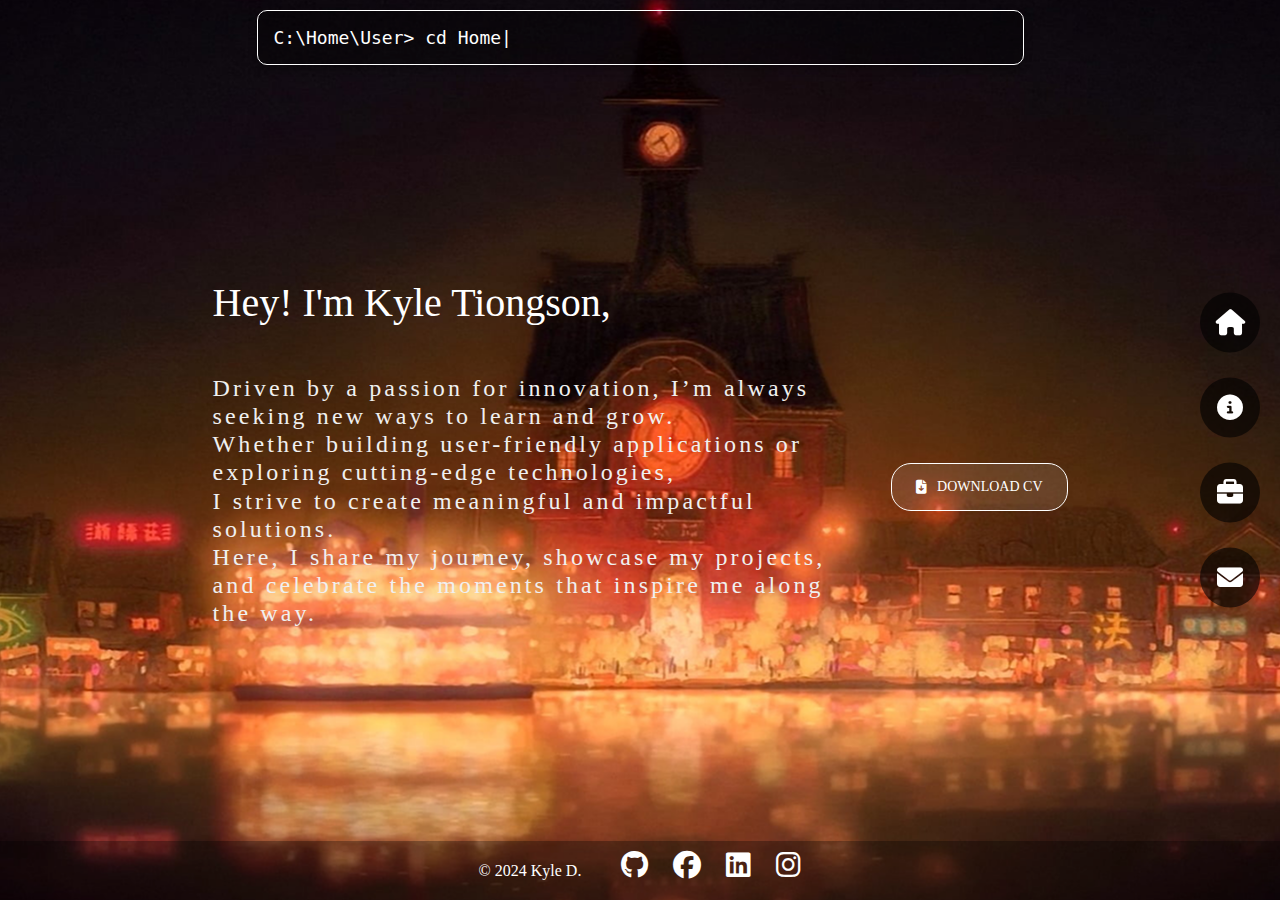
<file: index.html>
<!DOCTYPE html>
<html lang="en">
<head>
  <meta charset="UTF-8">
  <title>Kyle Tiongson | Portfolio</title>
  <meta name="viewport" content="width=device-width, initial-scale=1">
  <link rel="stylesheet" href="https://cdnjs.cloudflare.com/ajax/libs/font-awesome/6.4.0/css/all.min.css">
  <link rel="stylesheet" href="style.css">
</head>
<body>

  <div class="top-bar">C:\Home\User&gt; cd Home|</div>

  <div class="content">
    <h1>Hey! I'm Kyle Tiongson,</h1>
    <div class="text-button-wrapper">
      <p>
        Driven by a passion for innovation, I’m always seeking new ways to learn and grow. 
        Whether building user-friendly applications or exploring cutting-edge technologies, 
        I strive to create meaningful and impactful solutions. 
        Here, I share my journey, showcase my projects, and celebrate the moments that inspire me along the way.
      </p>
      <a href="cv/Tiongson, Kyle CV.pdf" download class="download-btn"><i class="fa-solid fa-file-arrow-down"></i> DOWNLOAD CV</a>
    </div>
  </div>
  
  <div class="sidebar">
    <a href="index.html"><i class="fas fa-home"></i></a>
    <a href="about.html"><i class="fas fa-info-circle"></i></a>
    <a href="showcase.html"><i class="fas fa-briefcase"></i></a>
    <a href="contact.html"><i class="fas fa-envelope"></i></a>
  </div>

  <footer>
    <div class="footer-content">
      <p>© 2024 Kyle D.</p>
      <div class="socials">
        <i class="fab fa-github"></i>
        <i class="fab fa-facebook"></i>
        <i class="fab fa-linkedin"></i>
        <i class="fab fa-instagram"></i>
      </div>
    </div>
  </footer>
  
</body>
</html>
</file>
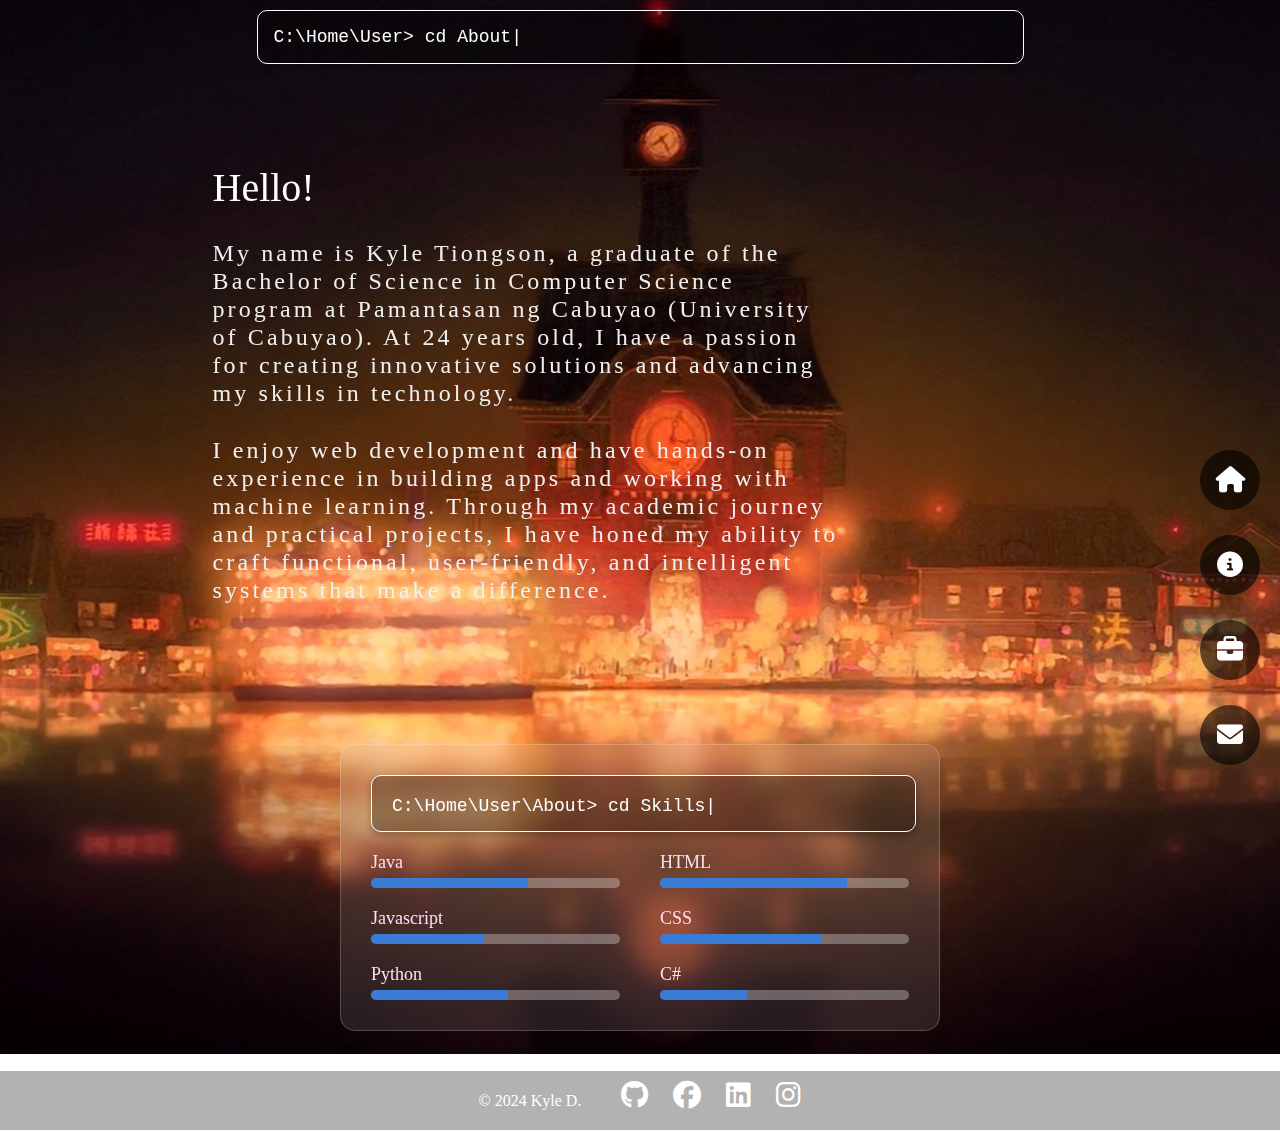
<file: about.html>
<!DOCTYPE html>
<html lang="en">
<head>
  <meta charset="UTF-8" />
  <meta name="viewport" content="width=device-width, initial-scale=1.0" />
  <link rel="stylesheet" href="https://cdnjs.cloudflare.com/ajax/libs/font-awesome/6.4.0/css/all.min.css" />
  <link rel="stylesheet" href="style.css" />
  <link rel="stylesheet" href="https://unpkg.com/aos@next/dist/aos.css" />
  <title>About Me!</title>
</head>
<body>
    <div data-aos="fade-down" data-aos-duration="1000" class="top-bar">C:\Home\User&gt; cd About|</div>

    <div class="content">
      <h1 data-aos="fade-down" data-aos-duration="2000">Hello!</h1>
    <p data-aos="fade-right" data-aos-duration="2000">
      My name is Kyle Tiongson, a graduate of the Bachelor of Science in Computer Science program at Pamantasan ng Cabuyao (University of Cabuyao). At <span id="age"></span> years old, I have a passion for creating innovative solutions and advancing my skills in technology.
    </p>
    <p data-aos="fade-left" data-aos-duration="2000">
      I enjoy web development and have hands-on experience in building apps and working with machine learning. Through my academic journey and practical projects, I have honed my ability to craft functional, user-friendly, and intelligent systems that make a difference.
    </p>
    </div>
    
    <div data-aos="fade-up" data-aos-duration="2000" class="card-container">
        <div class="card">
          <div class="terminal-bar">C:\Home\User\About&gt; cd Skills|</div>
          <div class="skills">
            <div class="skill java">
              <div class="skill-name">Java</div>
              <div class="progress-bar"><div class="progress"></div></div>
            </div>
            <div class="skill html">
              <div class="skill-name">HTML</div>
              <div class="progress-bar"><div class="progress"></div></div>
            </div>
            <div class="skill js">
              <div class="skill-name">Javascript</div>
              <div class="progress-bar"><div class="progress"></div></div>
            </div>
            <div class="skill css">
              <div class="skill-name">CSS</div>
              <div class="progress-bar"><div class="progress"></div></div>
            </div>
            <div class="skill python">
              <div class="skill-name">Python</div>
              <div class="progress-bar"><div class="progress"></div></div>
            </div>
            <div class="skill csharp">
              <div class="skill-name">C#</div>
              <div class="progress-bar"><div class="progress"></div></div>
            </div>
          </div>
        </div>
      </div>

      <div data-aos="fade-left" data-aos-duration="1000" class="sidebar">
      <a href="index.html"><i class="fas fa-home"></i></a>
      <a href="about.html"><i class="fas fa-info-circle"></i></a>
      <a href="showcase.html"><i class="fas fa-briefcase"></i></a>
      <a href="contact.html"><i class="fas fa-envelope"></i></a>
    </div>
      
  <footer>
    <div class="footer-content">
      <p>© 2024 Kyle D.</p>
      <div class="socials">
        <i class="fab fa-github"></i>
        <i class="fab fa-facebook"></i>
        <i class="fab fa-linkedin"></i>
        <i class="fab fa-instagram"></i>
      </div>
    </div>
  </footer>
</body>

<script>
  //Age update every year
  const birthDate = new Date(2002, 0, 22);

  function calculateAge(birthDate) {
    const today = new Date();
    let age = today.getFullYear() - birthDate.getFullYear();
    const m = today.getMonth() - birthDate.getMonth();
    if (m < 0 || (m === 0 && today.getDate() < birthDate.getDate())) {
      age--;
    }
    return age;
  }

  // Insert age into the span with id 'age'
  document.getElementById('age').textContent = calculateAge(birthDate);
</script>

<script src="https://unpkg.com/aos@next/dist/aos.js"></script>
  <script>
    AOS.init();
  </script>  

</html>
</file>
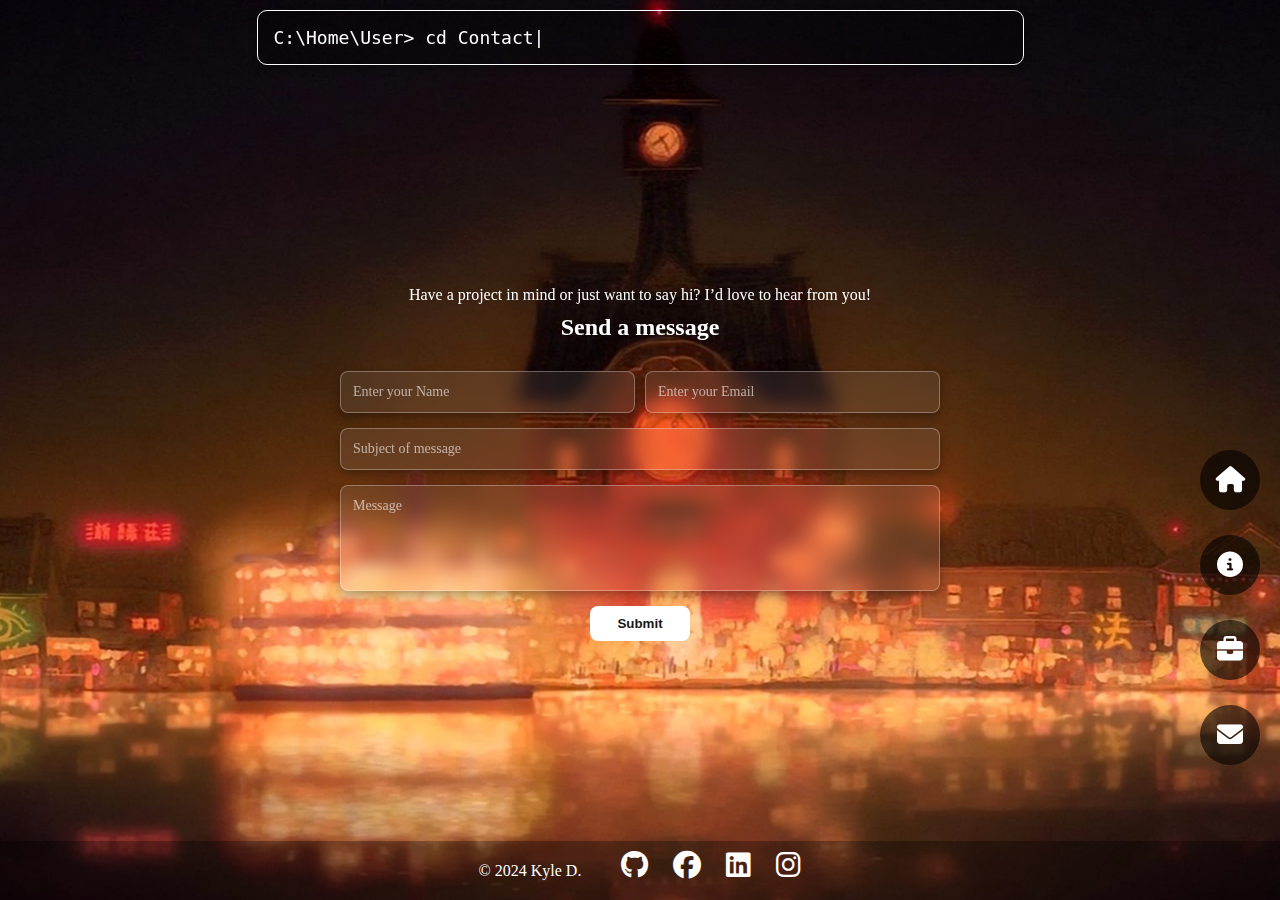
<file: contact.html>
<!DOCTYPE html>
<html lang="en">
<head>
    <meta charset="UTF-8">
    <meta name="viewport" content="width=device-width, initial-scale=1.0">
    <link rel="stylesheet" href="https://cdnjs.cloudflare.com/ajax/libs/font-awesome/6.4.0/css/all.min.css" />
    <link rel="stylesheet" href="style.css">
    <link rel="stylesheet" href="https://unpkg.com/aos@next/dist/aos.css" />
    <title>Contact Me</title>
</head>
<body>
    <div data-aos="fade-down" data-aos-duration="1000" class="top-bar">C:\Home\User&gt; cd Contact|</div>
      <div class="contact-container">
        <p data-aos="fade-down" data-aos-duration="1200" class="contact-intro">Have a project in mind or just want to say hi? I’d love to hear from you!</p>
        <h2 data-aos="fade-down" data-aos-duration="1400" class="contact-heading">Send a message</h2>
      
        <form class="contact-form" name="submit-to-google-sheet">
          <div class="name-row">
            <input data-aos="fade-right" data-aos-duration="1500" type="text" name="Name" placeholder="Enter your Name" required />
            <input data-aos="fade-left" data-aos-duration="1500" type="email" name="Email" placeholder="Enter your Email" required />
          </div>
          <input data-aos="fade-up" data-aos-duration="1500" type="text" name="Subject" placeholder="Subject of message" />
            <textarea data-aos="fade-up" data-aos-duration="1500" name="Message" placeholder="Message" rows="5" required></textarea>
          <button data-aos="fade-up" data-aos-duration="1500" type="submit">Submit</button>
        </form>
      </div>

       <div data-aos="fade-left" data-aos-duration="1000" class="sidebar">
        <a href="index.html"><i class="fas fa-home"></i></a>
        <a href="about.html"><i class="fas fa-info-circle"></i></a>
        <a href="showcase.html"><i class="fas fa-briefcase"></i></a>
        <a href="contact.html"><i class="fas fa-envelope"></i></a>
      </div>

      <footer>
        <div class="footer-content">
          <p>© 2024 Kyle D.</p>
          <div class="socials">
            <i class="fab fa-github"></i>
            <i class="fab fa-facebook"></i>
            <i class="fab fa-linkedin"></i>
            <i class="fab fa-instagram"></i>
          </div>
        </div>
      </footer>
</body>

<script>
    const scriptURL = 'https://script.google.com/macros/s/AKfycbx6GZ776RJOY4gr-tXEjqq9CETik5uZwqJqNCkYyf_9-Wk6Rkvrv1jBzm8x-wtQaJWe/exec'
    const form = document.forms['submit-to-google-sheet']
  
    form.addEventListener('submit', e => {
      e.preventDefault()
      fetch(scriptURL, { method: 'POST', body: new FormData(form)})
        .then(response => {
          alert('Message sent! Thank you for reaching out.');
          form.reset();
        })
        .catch(error => console.error('Error!', error.message))
    })
  </script>

  <script src="https://unpkg.com/aos@next/dist/aos.js"></script>
  <script>
    AOS.init();
  </script>   
    
</html>
</file>
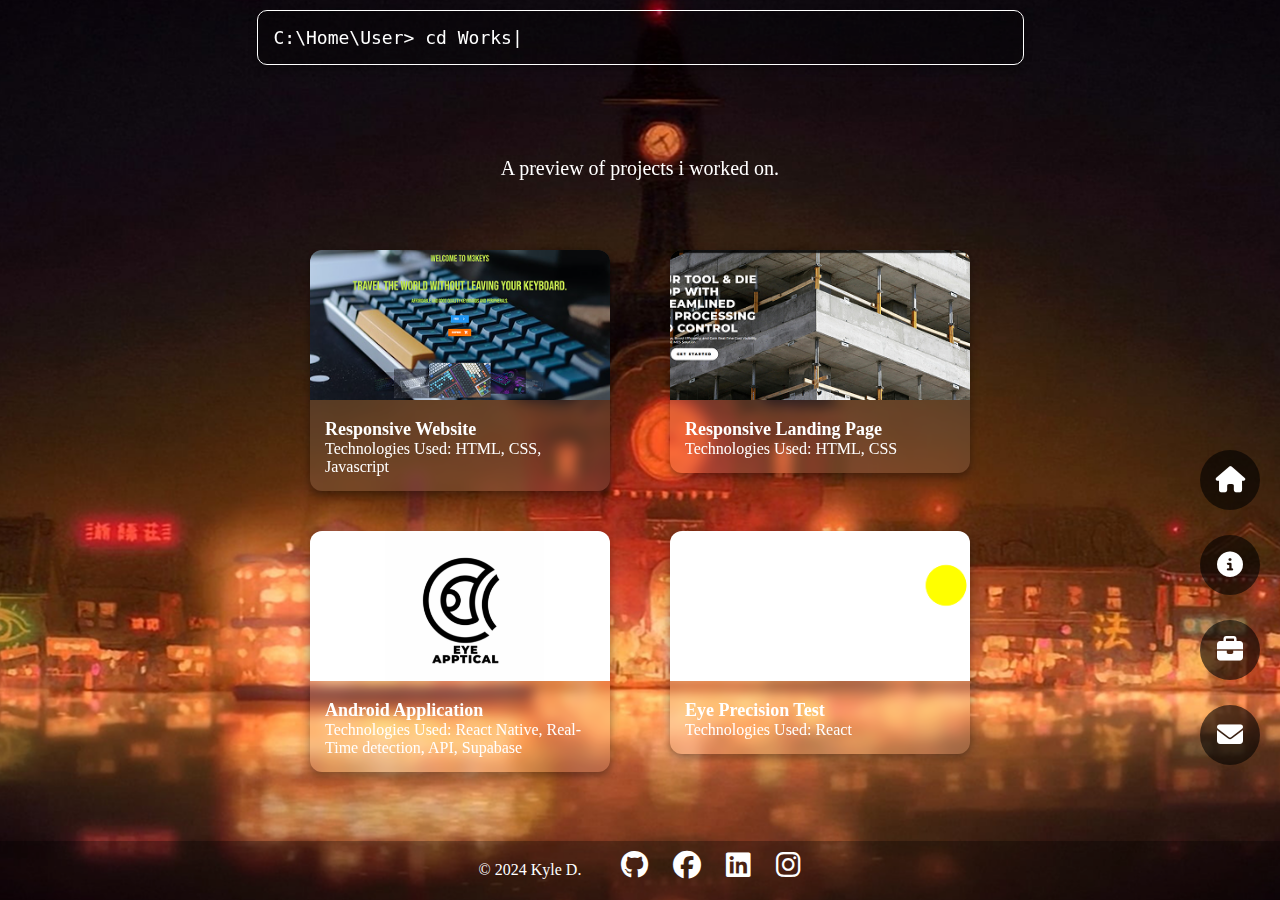
<file: showcase.html>
<!DOCTYPE html>
<html lang="en">
<head>
    <meta charset="UTF-8">
    <meta name="viewport" content="width=device-width, initial-scale=1.0">
    <link rel="stylesheet" href="https://cdnjs.cloudflare.com/ajax/libs/font-awesome/6.4.0/css/all.min.css" />
    <link rel="stylesheet" href="style.css">
    <link rel="stylesheet" href="https://unpkg.com/aos@next/dist/aos.css" />
    <title>Works</title>
</head>
<body>
    <div data-aos="fade-down" data-aos-duration="1000" class="top-bar">C:\Home\User&gt; cd Works|</div>

    <h2 data-aos="fade-down" data-aos-duration="2000" class="works-title"><br>A preview of projects i worked on. </h2>

      <div data-aos="fade-down" data-aos-duration="2000" class="projects-grid">
        <!-- Project 1 -->
        <div class="project-card">
          <img src="assets/Website.png" alt="Responsive Website" />
          <div class="project-info">
            <h3>Responsive Website</h3>
            <p>Technologies Used: HTML, CSS, Javascript</p>
          </div>
        </div>
    
        <!-- Project 2 -->
        <div class="project-card">
          <img src="assets/landingPage.png" alt="Landing Page" />
          <div class="project-info">
            <h3>Responsive Landing Page</h3>
            <p>Technologies Used: HTML, CSS</p>
          </div>
        </div>
    
        <!-- Project 3 -->
        <div class="project-card">
          <img src="assets/eyeapp.png" alt="Android App" />
          <div class="project-info">
            <h3>Android Application</h3>
            <p>Technologies Used: React Native, Real-Time detection, API, Supabase</p>
          </div>
        </div>
    
        <!-- Project 4 -->
        <div class="project-card">
          <img src="assets/eyePrecision.png" alt="Eye Precision Test" />
          <div class="project-info">
            <h3>Eye Precision Test</h3>
            <p>Technologies Used: React</p>
          </div>
        </div>
      </div>

      <div data-aos="fade-left" data-aos-duration="1000" class="sidebar">
        <a href="index.html"><i class="fas fa-home"></i></a>
        <a href="about.html"><i class="fas fa-info-circle"></i></a>
        <a href="showcase.html"><i class="fas fa-briefcase"></i></a>
        <a href="contact.html"><i class="fas fa-envelope"></i></a>
      </div>

      <footer>
        <div class="footer-content">
          <p>© 2024 Kyle D.</p>
          <div class="socials">
            <i class="fab fa-github"></i>
            <i class="fab fa-facebook"></i>
            <i class="fab fa-linkedin"></i>
            <i class="fab fa-instagram"></i>
          </div>
        </div>
      </footer>
    
</body>
<script src="https://unpkg.com/aos@next/dist/aos.js"></script>
  <script>
    AOS.init();
  </script>   
</html>
</file>
<file: style.css>
/* ===========================
   GLOBAL RESET AND BODY STYLE
=========================== */
* {
  margin: 0;
  padding: 0;
  box-sizing: border-box;
}

body {
  font-family: Poppins;
  color: white;
  background: url('assets/bg.png') no-repeat center center fixed;
  background-size: cover;
  height: 100vh;
  display: flex;
  flex-direction: column;
  justify-content: space-between;
}

/* ===========================
   TOP BAR
=========================== */
.top-bar {
  padding: 1rem;
  font-family: 'Poppins', monospace;
  background: rgba(0, 0, 0, 0.3);
  display: inline-block;
  font-size: 1.125rem;
  border-radius: 10px;
  border: 1px solid #FFF;
  box-shadow: 0px 3px 7.5px 1px rgba(5, 2, 2, 0.25);
  width: 90%;
  max-width: 767px;
  margin: 10px auto 0;
  box-sizing: border-box;
}

@media (max-width: 480px) {
  .top-bar {
    font-size: 1rem;
    padding: 0.75rem;
  }
}

/* ===========================
   HOME PAGE STYLES
=========================== */
.homeContent {
  width: 90%;
  max-width: 855px;
  margin: 10px auto;
  height: auto;
  box-sizing: border-box;
}

.homeContent h1 {
  color: #FFF;
  font-family: "Poppins", sans-serif;
  font-size: 2.5rem;
  font-weight: 500;
  margin: 0 0 15px 0;
}

.homeContent p {
  width: 100%;
  max-width: 626px;
  color: #F0F0F0;
  font-family: Roboto, sans-serif;
  font-size: 1.5rem;
  font-weight: 400;
  line-height: 1.17;
  letter-spacing: 3.12px;
  margin-bottom: 20px;
}

.text-button-wrapper {
  display: flex;
  flex-wrap: wrap;
  justify-content: space-between;
  align-items: center;
  margin-top: 20px;
  width: 100%;
  max-width: 855px;
  gap: 20px;
}

.text-button-wrapper p {
  flex: 1;
  margin: 0;
}

.download-btn {
  display: inline-flex;
  align-items: center;
  padding: 15px 24px;
  background-color: rgba(255, 255, 255, 0.1);
  color: white;
  border: 1px solid white;
  border-radius: 20px;
  text-decoration: none;
  gap: 10px;
  white-space: nowrap;
  transition: background 0.3s ease;
  font-size: 14px;
}

.download-btn:hover {
  background-color: rgba(255, 255, 255, 0.3);
}

.button-container {
  display: flex;
  justify-content: center;
  margin-top: 30px;
}

/* ===========================
   RESPONSIVE TWEAKS - HOME
=========================== */
@media (max-width: 600px) {
  .homeContent h1 {
    font-size: 1.8rem;
    text-align: center;
  }

  .homeContent p,
  .text-button-wrapper p {
    font-size: 1rem;
    letter-spacing: 1.5px;
    text-align: center;
  }

  .text-button-wrapper {
    flex-direction: column;
    align-items: center;
  }

  .download-btn {
    font-size: 13px;
    padding: 12px 20px;
  }
}

@media (max-width: 480px) {
  .homeContent {
    width: 99%;
    margin: 10px auto;
    padding: 0 2px;
  }

  .homeContent h1 {
    font-size: 1.1rem;
    text-align: center;
  }

  .homeContent p,
  .text-button-wrapper p {
    font-size: 0.95rem;
    letter-spacing: 1px;
    text-align: center;
    padding: 0 2px;
  }

  .text-button-wrapper {
    flex-direction: column;
    align-items: center;
    gap: 10px;
  }

  .download-btn {
    font-size: 12px;
    padding: 10px 14px;
    width: 100%;
    justify-content: center;
  }

  .button-container {
    margin-top: 15px;
  }
}

@media (max-width: 700px) {
  .homeContent {
    width: 100%;
    max-width: 100%;
    margin: 0;
    padding: 0 0 20px 0;
    display: flex;
    flex-direction: column;
    align-items: center;
    box-sizing: border-box;
  }

  .homeContent h1 {
    font-size: 1.5rem;
    text-align: center;
    width: 100%;
    margin: 24px 0 12px 0;
  }

  .homeContent p,
  .text-button-wrapper p {
    font-size: 1rem;
    letter-spacing: 1px;
    text-align: center;
    padding: 0 10px;
    width: 100%;
    box-sizing: border-box;
    margin-bottom: 16px;
  }

  .text-button-wrapper {
    flex-direction: column;
    align-items: center;
    gap: 16px;
    width: 100%;
    margin: 0;
  }

  .download-btn {
    font-size: 1rem;
    padding: 14px 0;
    width: 90vw;
    max-width: 400px;
    justify-content: center;
    box-sizing: border-box;
    margin: 0 auto;
  }

  .button-container {
    margin-top: 18px;
    width: 100%;
    justify-content: center;
    display: flex;
  }
}

/* ===========================
   SIDEBAR
=========================== */
.sidebar {
  position: fixed;
  top: 50%;
  right: 20px;
  transform: translateY(-50%);
  display: flex;
  flex-direction: column;
  gap: 25px;
  margin-right: 0;
  z-index: 999;
}

.sidebar i {
  width: 60px;
  height: 60px;
  background-color: rgba(0, 0, 0, 0.6);
  border-radius: 50%;
  display: flex;
  justify-content: center;
  align-items: center;
  color: white;
  text-decoration: none;
  transition: background 0.3s ease;
  font-size: 26px;
}
.sidebar a {
  text-decoration: none;
}

.sidebar i:hover {
  background-color: rgba(255, 255, 255, 0.2);
}

@media (max-width: 1000px) {
  .sidebar {
    position: sticky;
    top: 0;
    z-index: 1000;
    transform: none;
    flex-direction: row;
    justify-content: center;
    align-items: center;
    padding: 15px 0;
    width: 100%;
  }

  .sidebar i {
    width: 50px;
    height: 50px;
    font-size: 22px;
  }
}

/* ===========================
   FOOTER
=========================== */
footer {
  background-color: rgba(0, 0, 0, 0.3);
  padding: 10px;
}

.footer-content {
  display: flex;
  justify-content: center;
  align-items: center;
  gap: 40px;
  flex-wrap: wrap;
}

.footer-content p {
  margin: 0;
  font-size: 16px;
}

footer .socials {
  display: flex;
  gap: 25px;
}

footer .socials i {
  font-size: 28px;
  position: relative;
  cursor: pointer;
  transition: color 0.3s ease;
}

footer .socials i::after {
  content: '';
  display: block;
  margin-top: 8px;
  height: 3px;
  width: 100%;
  background: white;
  transform: scaleX(0);
  transition: transform 0.3s ease;
  transform-origin: center;
}

footer .socials i:hover {
  color: #ccc;
}

footer .socials i:hover::after {
  transform: scaleX(1);
}

/* ===========================
   ABOUT PAGE
=========================== */
.content {
  width: 855px;
  flex-shrink: 0;
  margin: 100px auto;
}

.content h1 {
  color: #FFF;
  font-family: Poppins;
  font-size: 40px;
  font-weight: 500;
}

.content p {
  width: 626px;
  max-width: 750px;
  color: #F0F0F0;
  font-family: "Poppins";
  font-size: 24px;
  font-weight: 400;
  line-height: 117%;
  letter-spacing: 3.12px;
  white-space: pre-line;
}

.terminal-bar {
  padding: 20px;
  font-family: 'Poppins', monospace;
  background: rgba(0, 0, 0, 0.3);
  display: inline-block;
  font-size: 18px;
  border-radius: 10px;
  border: 1px solid #FFF;
  box-shadow: 0px 3px 7.5px 1px rgba(5, 2, 2, 0.25);
  width: 545px;
  height: 57px;
  margin: 0 20px 20px auto;
}

/* Skills Card */
.card-container {
  display: flex;
  justify-content: center;
  align-items: center;
  margin: 40px auto;
}

.card {
  background: rgba(255, 255, 255, 0.1);
  border: 1px solid rgba(255, 255, 255, 0.2);
  border-radius: 15px;
  padding: 30px;
  backdrop-filter: blur(10px);
  width: 600px;
  color: white;
}

.skills {
  display: grid;
  grid-template-columns: 1fr 1fr;
  gap: 20px 40px;
}

.skill {
  display: flex;
  flex-direction: column;
}

.skill-name {
  margin-bottom: 5px;
  font-size: 18px;
  color: #ffddf4;
}

.progress-bar {
  height: 10px;
  background: rgba(255, 255, 255, 0.3);
  border-radius: 10px;
  overflow: hidden;
}

.progress {
  height: 100%;
  background: #3a7bd5;
}

.java .progress {
  width: 63%;
}

.html .progress {
  width: 75%;
}

.js .progress {
  width: 45%;
}

.css .progress {
  width: 65%;
}

.python .progress {
  width: 55%;
}

.csharp .progress {
  width: 35%;
}

/* Responsive Tweaks - About */
@media (max-width: 768px) {
  .skills {
    grid-template-columns: 1fr;
    gap: 1rem;
  }

  .content p {
    font-size: 1.25rem;
    letter-spacing: 0.1rem;
  }

  .terminal-bar {
    font-size: 1rem;
    padding: 1rem;
  }

  .card {
    padding: 1.5rem;
  }
}

@media (max-width: 700px) {
  .content {
    width: 98%;
    margin: 40px auto 20px auto;
    padding: 0 5px;
  }

  .content h1 {
    font-size: 1.5rem;
    text-align: center;
  }

  .content p {
    width: 100%;
    max-width: 100%;
    font-size: 1rem;
    letter-spacing: 1px;
    text-align: center;
    padding: 0 2px;
  }

  .terminal-bar {
    width: 100%;
    min-width: unset;
    font-size: 1rem;
    padding: 10px;
    margin: 0 0 15px 0;
    box-sizing: border-box;
  }

  .card-container {
    flex-direction: column;
    align-items: stretch;
    margin: 20px auto;
    width: 100%;
  }

  .card {
    width: 100%;
    min-width: unset;
    padding: 1rem;
    box-sizing: border-box;
  }

  .skills {
    grid-template-columns: 1fr;
    gap: 12px;
  }
}

@media (max-width: 480px) {
  .content p {
    font-size: 1rem;
  }

  .skill-name {
    font-size: 1rem;
  }

  .terminal-bar {
    width: 100%;
    margin: 0 0 1.25rem 0;
  }
}

/* ===========================
   SHOWCASE / PROJECTS
=========================== */
.works-title {
  color: #FFF;
  font-family: Poppins;
  font-size: 20px;
  font-weight: 400;
  margin: 100px auto 0;
  margin-top: 0;
}

.projects-grid {
  display: grid;
  grid-template-columns: repeat(2, 1fr);
  gap: 40px 60px;
  justify-content: center;
  align-items: start;
  max-width: 800px;
  margin: 0 auto;
}

@media (max-width: 700px) {
  .projects-grid {
    grid-template-columns: 1fr;
  }
}

.project-card {
  background: rgba(255, 255, 255, 0.1);
  backdrop-filter: blur(6px);
  border-radius: 12px;
  overflow: hidden;
  max-width: 300px;
  text-align: left;
  color: white;
  box-shadow: 0 4px 10px rgba(0, 0, 0, 0.4);
  transition: transform 0.3s ease;
}

.project-card:hover {
  transform: translateY(-5px);
}

.project-card img {
  width: 100%;
  height: 150px;
  object-fit: cover;
}

.project-info {
  padding: 15px;
}

.project-info h3 {
  margin-top: 0;
  font-size: 18px;
}

/* ===========================
   CONTACT SECTION
=========================== */
.contact-container {
  text-align: center;
  color: white;
  margin-top: 20px;
}

.contact-intro {
  font-size: 16px;
  margin-bottom: 10px;
}

.contact-heading {
  font-size: 24px;
  margin-bottom: 30px;
}

.contact-form {
  max-width: 600px;
  margin: 0 auto;
  display: flex;
  flex-direction: column;
  gap: 15px;
}

.name-row {
  display: flex;
  gap: 10px;
}

.name-row input {
  flex: 1;
}

.contact-form input,
.contact-form textarea {
  background: rgba(255, 255, 255, 0.08);
  border: 1px solid rgba(255, 255, 255, 0.3);
  padding: 12px;
  border-radius: 8px;
  color: white;
  font-family: inherit;
  font-size: 14px;
  backdrop-filter: blur(8px);
  -webkit-backdrop-filter: blur(8px);
  box-shadow: 0 4px 10px rgba(0, 0, 0, 0.3);
  outline: none;
  transition: border 0.3s ease, box-shadow 0.3s ease;
}

.contact-form input::placeholder,
.contact-form textarea::placeholder {
  color: rgba(255, 255, 255, 0.6);
}

.contact-form input:focus,
.contact-form textarea:focus {
  border: 1px solid rgba(255, 255, 255, 0.6);
  box-shadow: 0 0 0 2px rgba(255, 255, 255, 0.2);
}

.contact-form textarea {
  resize: none;
}

.contact-form button {
  background-color: white;
  color: rgb(24, 24, 24);
  border: none;
  padding: 10px 20px;
  border-radius: 8px;
  cursor: pointer;
  font-weight: bold;
  transition: background 0.3s;
  width: 100px;
  align-self: center;
}

.contact-form button:hover {
  background-color: #ddd;
}

/* Responsive Tweaks - Contact */
@media (max-width: 700px) {
  .contact-container {
    margin-top: 10px;
    padding: 0 5px;
  }

  .contact-heading {
    font-size: 1.5rem;
    text-align: center;
  }

  .contact-intro {
    font-size: 1rem;
    text-align: center;
    padding: 0 2px;
  }

  .contact-form {
    width: 100%;
    max-width: 100%;
    padding: 0 2px;
    box-sizing: border-box;
  }

  .name-row {
    flex-direction: column;
    gap: 8px;
  }
}

@media (max-width: 480px) {
  .contact-heading {
    font-size: 1.1rem;
  }

  .contact-intro {
    font-size: 0.95rem;
    padding: 0 2px;
  }

  .contact-form {
    padding: 0 1px;
  }

  .contact-form button {
    width: 100%;
    font-size: 1rem;
    padding: 12px 0;
  }
}
</file>
